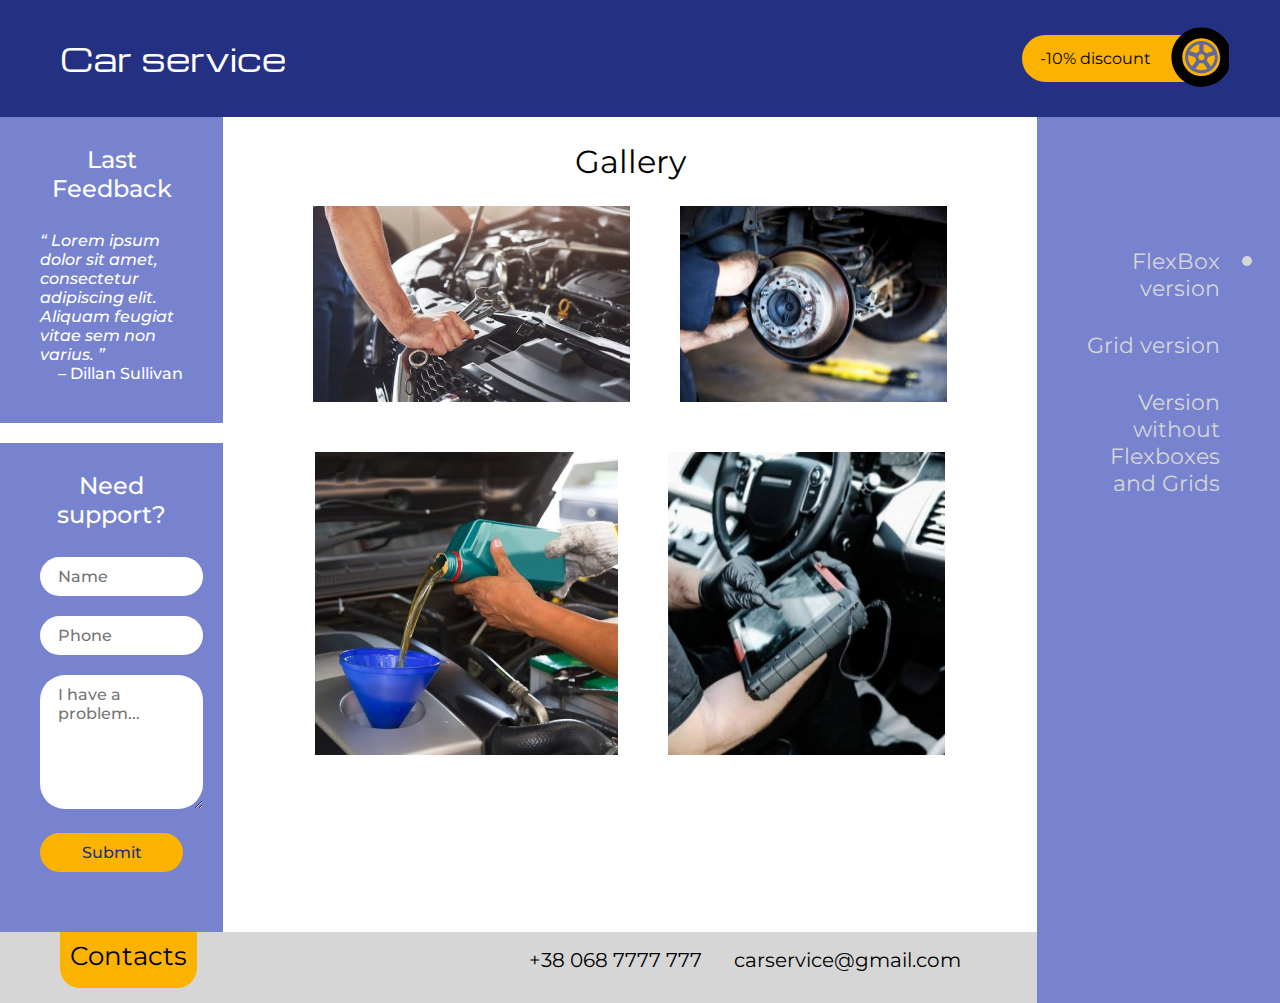
<file: index.html>
<!DOCTYPE html>
<html>
<head>
	<title>Car service</title>
	<link rel="stylesheet" href="./css/styles.css">
</head>
<body>
	<header>
		<div class="logo">Car service</div>
		<div class="discount-banner">
			-10% discount
		</div>
	</header>
	<div class="wrapper">
		<div class="content">
			<main>
				<aside>
					<div class="feedback side-block">
						<div class="title">Last Feedback</div>
						<div class="text">“ Lorem ipsum dolor sit amet, consectetur adipiscing elit. Aliquam feugiat vitae sem non varius. ”
							<div class="author"> – Dillan Sullivan</div></div>
					</div>
					<div class="contact-form side-block">
						<div class="title">Need support?</div>
						<form action="">
							<input type="text" placeholder="Name">
							<input type="text" placeholder="Phone">
							<textarea placeholder="I have a problem..." id="" rows="6"></textarea>
							<input type="submit" >
						</form>
					</div>
				</aside>
				<section>
					<div class="title">	Gallery</div>
					<map name="image1">
						<area shape="rect" coords="140,0,317,196" href="page2.html" alt="">
					</map>
					<map name="image2">
						<area shape="circle" coords="120,100,55" href="page3.html" alt="">
					</map>
					<div class="photos">
						<img src="./images/image1.png" alt="" usemap="#image1">
						<img src="./images/image2.png" alt="" usemap="#image2">
						<img src="./images/image3.png" alt="">
						<img src="./images/image4.png" alt="">
					</div>
				</section>
			</main>
			<footer>
				<div class="title">Contacts</div>
				<div class="info">
					<span id="phone">+38 068 7777 777</span>
					<span id="email">carservice@gmail.com</span>
				</div>
			</footer>
		</div>
		<nav>
			<ul>
				<li><a href="index.html" class="active">FlexBox version</a></li>
				<li><a href="grid.html" >Grid version</a></li>
				<li><a href="simple.html" >Version without Flexboxes and Grids</a></li>
			</ul>
		</nav>
	</div>
</body>
</html>
</file>
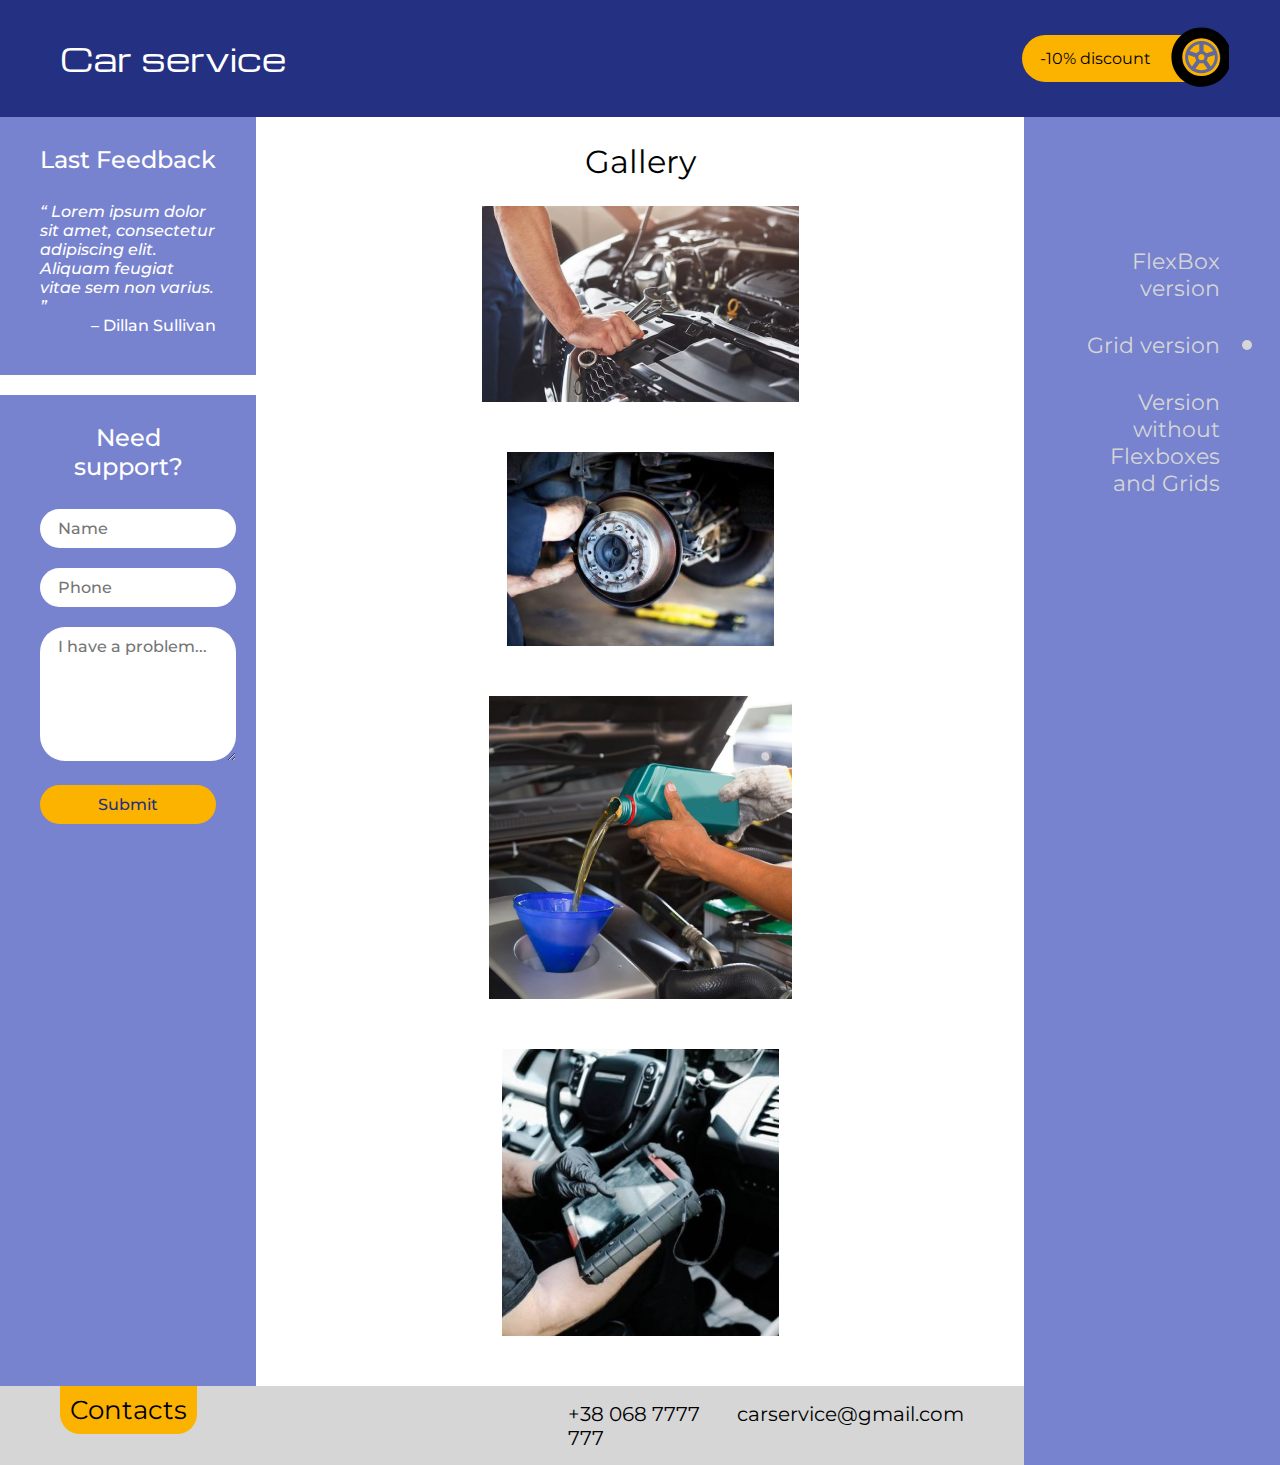
<file: grid.html>
<!DOCTYPE html>
<html>
<head>
	<title>Car service</title>
	<link rel="stylesheet" href="./css/grid_styles.css">
</head>
<body>
	<div class="wrapper">
		<header>
			<div class="logo">Car service</div>
			<div class="discount-banner">
				-10% discount
			</div>
		</header>
		<aside class="feedback">
			<div class="title">Last Feedback</div>
			<div class="text">“ Lorem ipsum dolor sit amet, consectetur adipiscing elit. Aliquam feugiat vitae sem non varius. ”
			<div class="author"> – Dillan Sullivan</div></div>
		</aside>
		<aside class="contact-form">
			<div class="title">Need support?</div>
			<form action="">
				<input type="text" placeholder="Name">
				<input type="text" placeholder="Phone">
				<textarea placeholder="I have a problem..." id="" rows="6"></textarea>
				<input type="submit" >
			</form>
		</aside>
		<section>
			<div class="title">	Gallery</div>
			<map name="image1">
				<area shape="rect" coords="140,0,317,196" href="page2.html" alt="">
			</map>
			<map name="image2">
				<area shape="circle" coords="120,100,55" href="page3.html" alt="">
			</map>
			<div class="photos">
				<img src="./images/image1.png" alt="" usemap="#image1">
				<img src="./images/image2.png" alt="" usemap="#image2">
				<img src="./images/image3.png" alt="">
				<img src="./images/image4.png" alt="">
			</div>
		</section>
		<footer>
			<div class="title__wrapper">
				<div class="title">Contacts</div>
			</div>
			<span id="phone">+38 068 7777 777</span>
			<span id="email">carservice@gmail.com</span>
		</footer>
		<nav>
			<ul>
				<li><a href="index.html" >FlexBox version</a></li>
				<li><a href="grid.html" class="active">Grid version</a></li>
				<li><a href="simple.html" >Version without Flexboxes and Grids</a></li>
			</ul>
		</nav>
	</div>
</body>
</html>
</file>
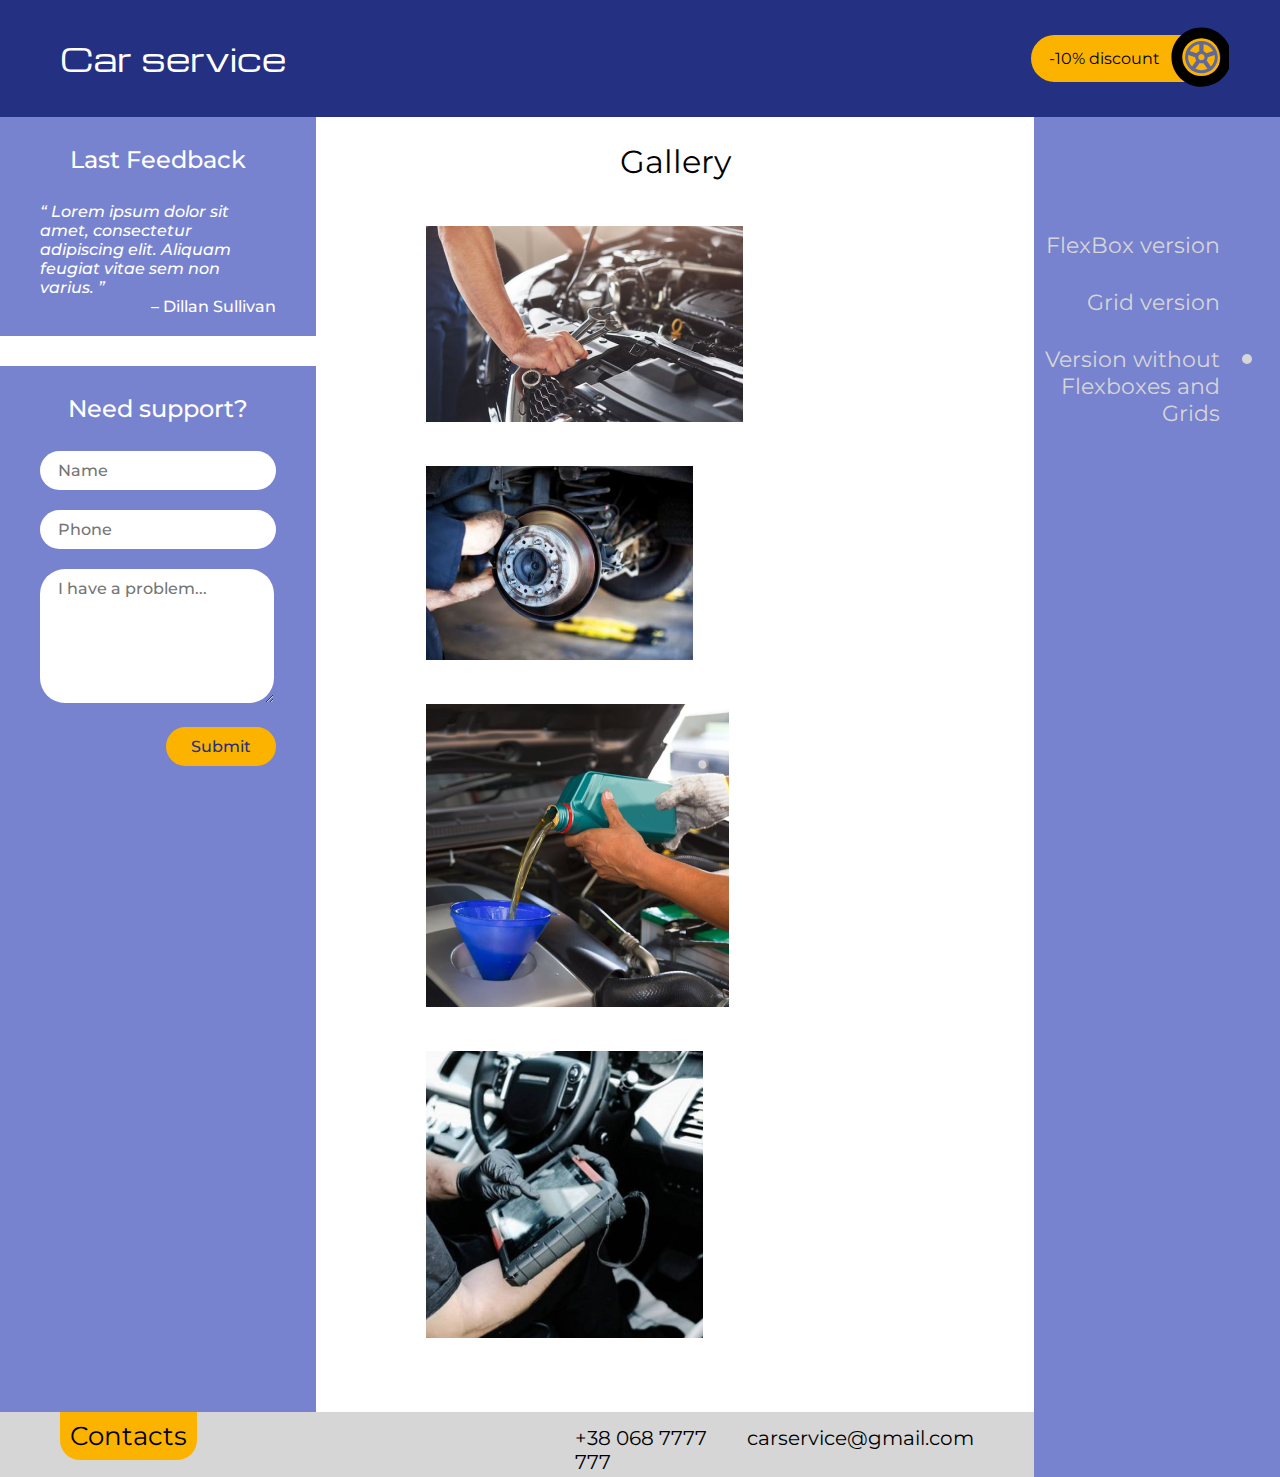
<file: simple.html>
<!DOCTYPE html>
<html>
<head>
	<title>Car service</title>
	<link rel="stylesheet" href="./css/simple.css">
</head>
<body>
	<table  cellspacing="0" rowspacing="0" height="100%" width="100%">
		<tr>
			<td colspan="3">
				<header>
					<table width="100%">
						<tr>
							<td width="50%">
								<div class="logo">Car service</div>
							</td>
							<td width="50%">
								<div class="discount-banner">
									-10% discount
								</div>
							</td>
						</tr>
					</table>				
				</header>
			</td>
		</tr>
		<tr>
			<td width="20%" height="220px">
				<aside class="feedback side-block">
					<div class="title">Last Feedback</div>
					<div class="text">“ Lorem ipsum dolor sit amet, consectetur adipiscing elit. Aliquam feugiat vitae sem non varius. ”
					<div class="author"> – Dillan Sullivan</div></div>
				</aside>
			</td>
			<td width="60%" rowspan="2">
				<section>
					<div class="title">	Gallery</div>
					<div class="photos">
						<img src="./images/image1.png" alt="">
						<img src="./images/image2.png" alt="">
						<img src="./images/image3.png" alt="">
						<img src="./images/image4.png" alt="">	
					</div>
				</section>
			</td>
			<td width="20%" valign="top" rowspan="3" colspan="1">	
				<nav>
					<ul>
						<li><a href="index.html" >FlexBox version</a></li>
						<li><a href="grid.html" >Grid version</a></li>
						<li><a href="simple.html" class="active">Version without Flexboxes and Grids</a></li>
					</ul>
				</nav>
			</td>
		</tr>
		<tr>
			<td>
				<aside class="contact-form side-block">
					<div class="title">Need support?</div>
					<form action="">
						<input type="text" placeholder="Name">
						<input type="text" placeholder="Phone">
						<textarea placeholder="I have a problem..." id="" rows="6"></textarea>
						<input type="submit" >
					</form>
				</aside>
			</td>
		</tr>
		<tr height="65px">
			<td colspan="2" rowspan="1">
				<footer>
					<table width="100%">
						<tr>
							<td width="60%">
								<div class="title">Contacts</div>
							</td>
							<td width="20%">
								<span id="phone">+38 068 7777 777</span>
							</td>
							<td width="20%">
								<span id="email">carservice@gmail.com</span>
							</td>
						</tr>
					</table>
				</footer>
			</td>
		</tr>
	</table>
</body>
</html>
</file>
<file: css/styles.css>
@font-face{
	font-family: "Montserrat Regular";
	src: url('../fonts/Montserrat-Regular.ttf');
}

@font-face{
	font-family: "Montserrat Medium";
	src: url('../fonts/Montserrat-Medium.ttf');
}

@font-face{
	font-family: "Montserrat Medium Italic";
	src: url('../fonts/Montserrat-MediumItalic.ttf');
}

@font-face{
	font-family: "Michroma";
	src: url('../fonts/Michroma-Regular.ttf');
}




body, html{
	margin: 0px;
	padding: 0px;
}

header{
	background: #243081;
	padding: 35px 60px 35px 60px;
	display: flex;
	justify-content: space-between;
}
header .logo{
	font-size: 32px;
	color: #ffffff;
	font-family: "Michroma";
}
.discount-banner{
	font-family: "Montserrat Regular";
	background: #FCB300;
	padding: 14px 60px 14px 18px;
	border-radius: 30px;
	position: relative;
	min-width: 120px;
    min-height: 18px;
    align-self: center;
}
.discount-banner::after{
	content:"";
	position: absolute;
    width: 63px;
    height: 63px;
    top: -9px;
    background: url(../images/tire.svg);
    right: -9px;
}

.wrapper{
	display: flex;
	
}
main{

	display: flex;
	flex-grow: 1;
}
nav{
	width: 	15%;
	text-align: right;
	background: #7883CF;
	padding-right: 60px;
	justify-content: center;
	padding-top: 100px;
}
nav li{
	list-style: none;
		padding-top: 15px;
	padding-bottom: 15px;
}

nav a{
	font-family: "Montserrat Regular";
	font-size: 22px;
	color:#D6D6D6;
	text-decoration: none;
	position: relative;
}
.active::after{
	content:"";
	position: absolute;
	height: 10px;
	width: 10px;
	border-radius:10px;
	background: #D6D6D6;
    right: -32px;
    top: 8px;

}
.content{
	width: 85%;
	display: flex;	
	flex-direction: column;
}
aside{
	width: 25%;
	display: flex;
    flex-direction: column;
}
section{
	width: 80%;
	padding-left: 50px;	
	padding-right: 50px;
	padding-bottom: 50px;	
}
section .title{
	font-family: "Montserrat Regular";
	text-align: center;
	font-size: 32px;
	padding-top: 25px;
	padding-bottom: 25px;
}
.photos{
	display: flex;
    flex-wrap: wrap;
    gap: 50px;
    justify-content: center;
}

footer{
	font-family: "Montserrat Regular";
	background: #D6D6D6;
	padding-left: 60px;
	padding-right: 60px;
	padding-bottom: 15px;
	display: flex;
	justify-content: space-between;
}

footer .info{
	display: flex;
	justify-content: space-between;
	font-size: 20px;
}

footer .info span{
	padding: 16px;	
}

footer .title{
	font-size: 26px;
	padding-top: 8px;
	padding-bottom: 8px;
	padding-right: 10px;
	padding-left: 10px;
	background: #FCB300;
	border-radius: 0 0 20px 20px;
	text-align: end;
}


.side-block{
	background: #7883CF;
	color: #ffffff;
	padding-right: 40px;
	padding-left: 40px;
	padding-bottom: 40px;
}

aside .title{
	text-align: center;
	font-size: 24px;
	padding-top: 28px;
	padding-bottom: 28px;
	font-family: "Montserrat Medium";
}

.feedback .text{
	font-size: 16px;
	font-family: "Montserrat Medium Italic";
	height: 30%
}
.feedback .author{
	text-align: end;
	font-family: "Montserrat Medium";
}

.contact-form{
	margin-top: 20px;
	
	flex-grow: 1;
}

.contact-form input,textarea{
	font-family: "Montserrat Medium";
	border:none;
	border-radius: 25px;
	padding-top: 10px;
	padding-bottom: 10px;
	padding-left: 18px;
	font-size: 16px;
	color: #243081;
	outline: none;
	margin-bottom: 20px;
	width: 100%;	
}

.contact-form textarea{
	resize: vertical;
	min-height: 100px;
}

.contact-form input[type="submit"]{
	padding-left: 25px;
	padding-right: 25px;
	color: #243081;
	background: #FCB300;
	float: right;
}


.page-image{
	height: 45%;
    width: 90%;
    max-height: 300px;
    margin: auto;
}

.page-image img{
	object-fit: cover;
    object-position: 50% 50%;
    height: 100%;
    width: 100%;
}
section .description{
	font-family: "Montserrat Regular";
	font-size: 16px;
	margin-top:30px;
}
</file>
<file: css/grid_styles.css>
@font-face{
	font-family: "Montserrat Regular";
	src: url('../fonts/Montserrat-Regular.ttf');
}

@font-face{
	font-family: "Montserrat Medium";
	src: url('../fonts/Montserrat-Medium.ttf');
}

@font-face{
	font-family: "Montserrat Medium Italic";
	src: url('../fonts/Montserrat-MediumItalic.ttf');
}

@font-face{
	font-family: "Michroma";
	src: url('../fonts/Michroma-Regular.ttf');
}




body, html{
	margin: 0px;
	padding: 0px;
}

header{
	background: #243081;
	grid-column-start: 1;
	padding: 35px 60px 35px 60px;
	grid-column-end: 4;
	display: inline-grid;
	grid-template-columns: 1fr auto;
}
header .logo{
	font-size: 32px;
	color: #ffffff;
	font-family: "Michroma";
}
.discount-banner{
	font-family: "Montserrat Regular";
	background: #FCB300;
	padding: 14px 60px 14px 18px;
	border-radius: 30px;
	position: relative;
	align-self: center;
	min-width: 120px;
    min-height: 18px;
    align-self: center;
}
.discount-banner::after{
	content:"";
	position: absolute;
    width: 63px;
    height: 63px;
    top: -9px;
    background: url(../images/tire.svg);
    right: -9px;
}

.wrapper{
	display: grid;
	grid-template-columns: 20% 60% 20%;
	grid-template-rows: auto auto 1fr auto;
}

nav{
	grid-column-start: 3;
	grid-column-end:4;
	grid-row-start: 2;
	grid-row-end: 5;
	text-align: right;
	background: #7883CF;
	padding-right: 60px;
	justify-content: center;
	padding-top: 100px;
}
nav li{
	list-style: none;
		padding-top: 15px;
	padding-bottom: 15px;
}

nav a{
	font-family: "Montserrat Regular";
	font-size: 22px;
	color:#D6D6D6;
	text-decoration: none;
	position: relative;
}
.active::after{
	content:"";
	position: absolute;
	height: 10px;
	width: 10px;
	border-radius:10px;
	background: #D6D6D6;
    right: -32px;
    top: 8px;

}

aside{
	background: #7883CF;
	color: #ffffff;
	padding-right: 40px;
	padding-left: 40px;
	padding-bottom: 40px;
	grid-column-start: 1;
	grid-column-end: 2;
}
section{
	grid-column-start: 2;
	grid-column-end: 3;
	grid-row-start: 2;
	grid-row-end: 4;
	padding-left: 70px;	
	padding-right: 70px;
	padding-bottom: 50px;
}
section .title{
	font-family: "Montserrat Regular";
	text-align: center;
	font-size: 32px;
	padding-top: 25px;
	padding-bottom: 25px;
}
.photos{
	display: grid;
	padding-left: 40px;
    padding-right: 40px;
	grid-template-columns: repeat(auto-fit, minmax(320px, 1fr));
	grid-row-gap: 50px;
	grid-auto-rows: auto;
    justify-items: center;
}

footer{
	font-family: "Montserrat Regular";
	grid-column-start: 1;
	grid-column-end: 3;
	grid-row-start:4;
	grid-row-end:5;
	background: #D6D6D6;
	padding-left: 60px;
	padding-right: 60px;
	padding-bottom: 15px;
	display: inline-grid;
	grid-template-columns: 3fr 1fr 1fr;
}

footer .title{
	font-size: 26px;
	padding-top: 8px;
	padding-bottom: 8px;
	padding-right: 10px;
	padding-left: 10px;
	background: #FCB300;
	border-radius: 0 0 20px 20px;
	text-align: end;
	width: fit-content;
}


footer span{
	padding-top:16px;
	font-size: 20px;
}


aside .title{
	text-align: center;
	font-size: 24px;
	padding-top: 28px;
	padding-bottom: 28px;
	font-family: "Montserrat Medium";
}
.feedback{
	grid-row-start: 2;
	grid-row-end: 3;
}
.feedback .text{
	font-size: 16px;
	font-family: "Montserrat Medium Italic";
	height: 30%
}
.feedback .author{
	text-align: end;
	font-family: "Montserrat Medium";
}

.contact-form{
	margin-top: 20px;
	grid-row-start: 3;
	grid-row-end: 4;
}

.contact-form input,textarea{
	font-family: "Montserrat Medium";
	border:none;
	border-radius: 25px;
	padding-top: 10px;
	padding-bottom: 10px;
	padding-left: 18px;
	font-size: 16px;
	color: #243081;
	outline: none;
	margin-bottom: 20px;
	width: 100%;
}

.contact-form input[type="submit"]{
	padding-left: 25px;
	padding-right: 25px;
	color: #243081;
	background: #FCB300;
	float: right;
}

.contact-form textarea{
	resize: vertical;
}

.page-image{
	height: 45%;
    width: 90%;
    margin: auto;
}

.page-image img{
	object-fit: cover;
    object-position: 50% 50%;
    height: 100%;
    width: 100%;
}
section .description{
	font-family: "Montserrat Regular";
	font-size: 16px;
	margin-top:30px;
}
</file>
<file: css/simple.css>
@font-face{
	font-family: "Montserrat Regular";
	src: url('../fonts/Montserrat-Regular.ttf');
}

@font-face{
	font-family: "Montserrat Medium";
	src: url('../fonts/Montserrat-Medium.ttf');
}

@font-face{
	font-family: "Montserrat Medium Italic";
	src: url('../fonts/Montserrat-MediumItalic.ttf');
}

@font-face{
	font-family: "Michroma";
	src: url('../fonts/Michroma-Regular.ttf');
}




body, html, *{
	margin: 0px;
	padding: 0px;
}

table {
    border-collapse: collapse;
    border-spacing: 0;
}
td{
	vertical-align: top;
}

header{
	background: #243081;
	padding: 35px 60px 35px 60px;
}
header .logo{
	font-size: 32px;
	color: #ffffff;
	font-family: "Michroma";
	display: inline-block;
}
.discount-banner{
	font-family: "Montserrat Regular";
	background: #FCB300;
	padding: 14px 60px 14px 18px;
	border-radius: 30px;
	position: relative;
	display: inline-block;
	float:right;
}
.discount-banner::after{
	content:"";
	position: absolute;
    width: 63px;
    height: 63px;
    top: -9px;
    background: url(../images/tire.svg);
    right: -9px;
}

nav{
	text-align: right;
	background: #7883CF;
	padding-right: 60px;
	justify-content: center;

	height: 100%;
}
nav li{
	list-style: none;
		padding-top: 15px;
	padding-bottom: 15px;
}

nav ul{
	padding-top: 100px;
}
nav a{
	font-family: "Montserrat Regular";
	font-size: 22px;
	color:#D6D6D6;
	text-decoration: none;
	position: relative;
}
.active::after{
	content:"";
	position: absolute;
	height: 10px;
	width: 10px;
	border-radius:10px;
	background: #D6D6D6;
    right: -32px;
    top: 8px;

}
.content{
	width: 85%;
	display: flex;	
	flex-direction: column;
}
aside{
	display: inline-block;
	vertical-align: top;
}
section{
	padding-bottom: 50px;	
}
section .title{
	font-family: "Montserrat Regular";
	text-align: center;
	font-size: 32px;
	padding-top: 25px;
	padding-bottom: 25px;
}
.photos{
	/*display: flex;
    flex-wrap: wrap;
    gap: 50px;
    justify-content: center;*/
    width: 75%;
	margin: auto;
}

.photos img{
	display: inline-block;
	margin: 20px;
}

footer{
	font-family: "Montserrat Regular";
	background: #D6D6D6;
	padding-left: 60px;
	padding-right: 60px;
	/*padding-bottom: 15px;*/
	height: 100%;
}

footer td{
	font-size: 20px;
	vertical-align: baseline;
}

footer .title{
	font-size: 26px;
	padding-top: 8px;
	padding-bottom: 8px;
	padding-right: 10px;
	padding-left: 10px;
	background: #FCB300;
	border-radius: 0 0 20px 20px;
	text-align: end;
	width: fit-content;
}


.side-block{
	background: #7883CF;
	color: #ffffff;
	padding-right: 40px;
	padding-left: 40px;
}

aside .title{
	text-align: center;
	font-size: 24px;
	padding-top: 28px;
	padding-bottom: 28px;
	font-family: "Montserrat Medium";
}
.feedback{
	margin-bottom: 30px;
}

.feedback .text{
	font-size: 16px;
	font-family: "Montserrat Medium Italic";
	padding-bottom: 20px;
}
.feedback .author{
	text-align: end;
	font-family: "Montserrat Medium";
}

.contact-form{
	height: 100%;
}

.contact-form input,textarea{
	font-family: "Montserrat Medium";
	border:none;
	border-radius: 25px;
	padding-top: 10px;
	padding-bottom: 10px;
	padding-left: 18px;
	font-size: 16px;
	color: #243081;
	outline: none;
	margin-bottom: 20px;
}

.contact-form textarea{
	resize: vertical;
	min-height: 100px;
}


.contact-form input[type="submit"]{
	padding-left: 25px;
	padding-right: 25px;
	color: #243081;
	background: #FCB300;
	float: right;
}


.page-image{
	height: 45%;
    width: 90%;
    margin: auto;
}

.page-image img{
	object-fit: cover;
    object-position: 50% 50%;
    height: 100%;
    width: 100%;
}
section .description{
	font-family: "Montserrat Regular";
	font-size: 16px;
	margin-top:30px;
}
</file>
